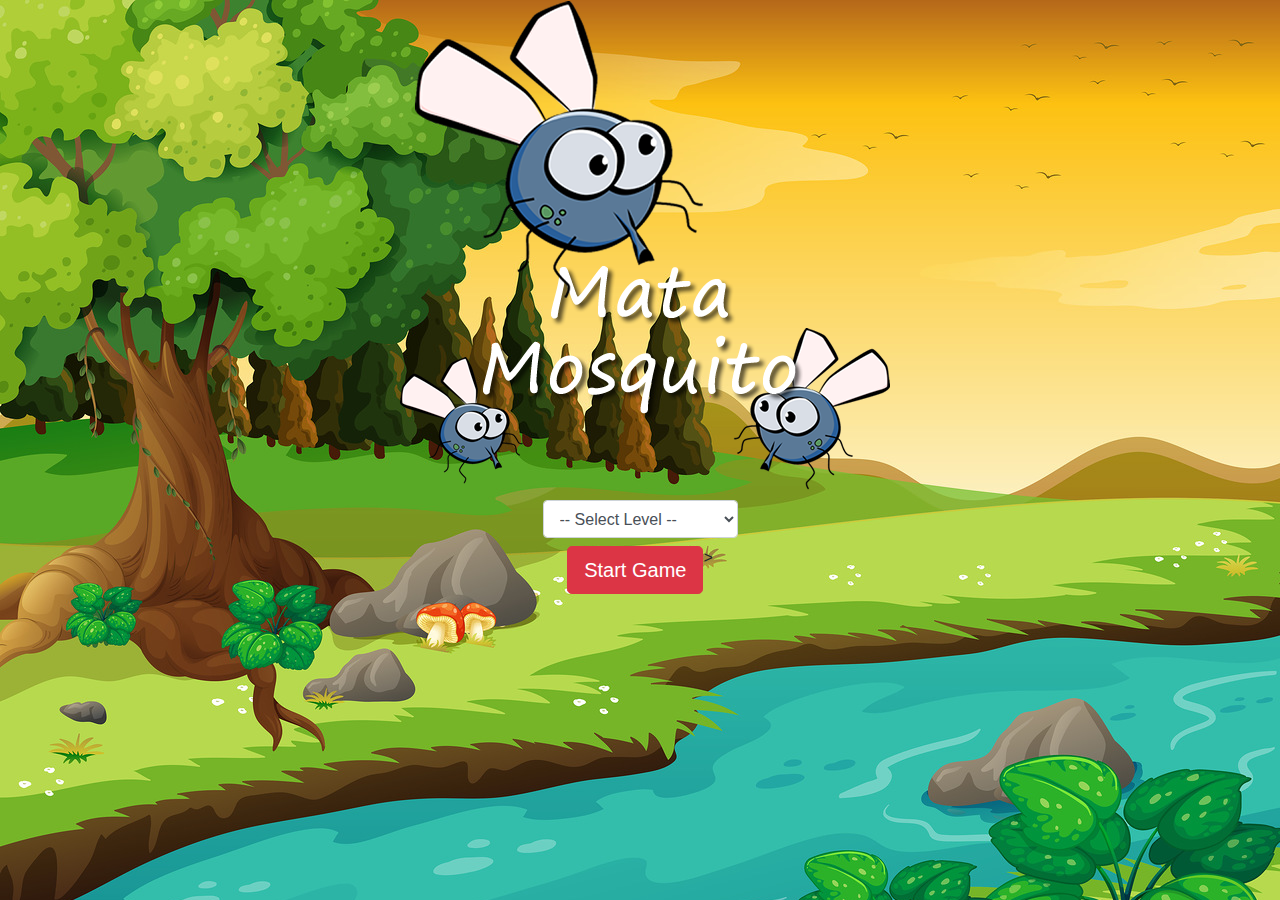
<file: index.html>
<!DOCTYPE html>
<html>
    <head>
        <meta charset="utf-8">
        <title>
            Mata Mosquito
        </title>

        <link rel="stylesheet" href="https://maxcdn.bootstrapcdn.com/bootstrap/4.0.0/css/bootstrap.min.css" integrity="sha384-Gn5384xqQ1aoWXA+058RXPxPg6fy4IWvTNh0E263XmFcJlSAwiGgFAW/dAiS6JXm" crossorigin="anonymous">

        <link rel="stylesheet" href="style.css">

        <script>
            function startGame() {
                var level = document.getElementById('level').value
                
                if (!level) {
                    alert('Select a level to start')
                    return false
                }
                
                window.location.href = 'game.html?' + level
            }

        </script>
    </head>
    <body>

        <div class="container">
            <div class="row">
                <div class="col">
                    <div class="d-flex justify-content-center">
                        <img id="game_over" src="imagens/game.png" alt="Fim de Jogo">
                    </div>
                </div>
            </div>

            <div class="row">
                <div class="col">
                    <div class="d-flex justify-content-center">
                        <div class="mb-2">
                            <select class="form-control" id="level">
                                <option value="">-- Select Level --</option>
                                <option value="1">Facility</option>
                                <option value="2">Household</option>
                                <option value="3">Forest</option>
                                <option value="4">Infestation</option>
                                <option value="5">There's nothing left...</option>
                            </select>
                        </div>
                    </div>
                </div>
            </div>

            <div class="row">
                <div class="col">
                    <div class="d-flex justify-content-center">
                        <button type="button" class="btn btn-danger btn-lg" onclick="startGame()">Start Game</button>></button>
                    </div>
                </div>
            </div>
        </div>
    </body>
</html>
</file>
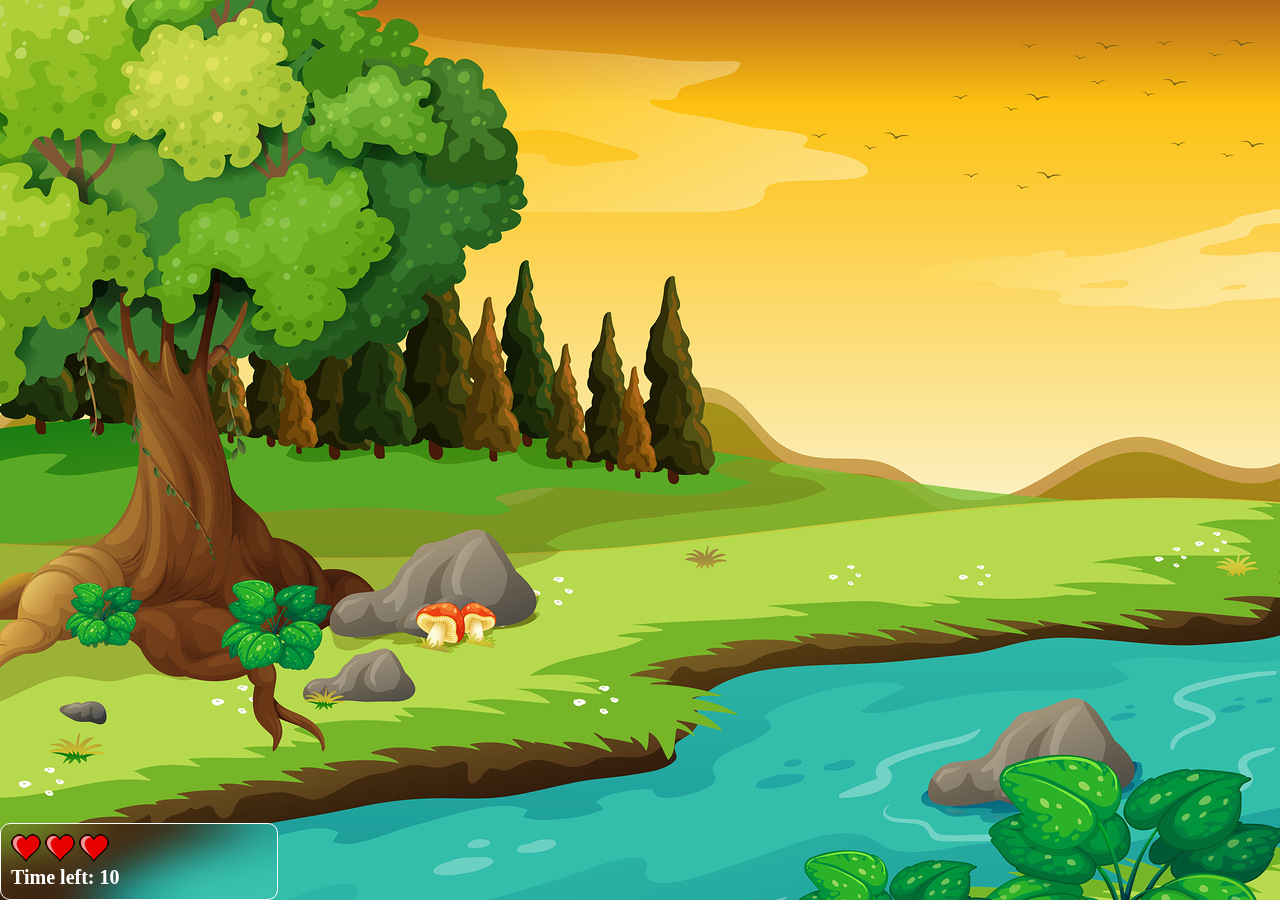
<file: game.html>
<!DOCTYPE html>
<html>
    <head>
        <meta charset="utf-8">
        <title>
            Mata Mosquito
        </title>

        <script src="script.js"></script>
        <link rel="stylesheet" href="style.css">
    </head>
    <body onresize="updateGameDimensions()">

        <div class="panel">
            <div class="lives">

                <img id="life1" src="imagens/coracao_cheio.png" alt="coração cheio">
                <img id="life2" src="imagens/coracao_cheio.png" alt="coração cheio">
                <img id="life3" src="imagens/coracao_cheio.png" alt="coração cheio">
            </div>

            <div class="chronometer">Time left: <span id="time"></span></div>
        </div>

        <script>
            document.getElementById('time').innerHTML = time
            
            var mosquitoInterval = setInterval(function(){
                newMosquito()
            }, difficultyInterval)

        </script>
    </body>
</html>
</file>
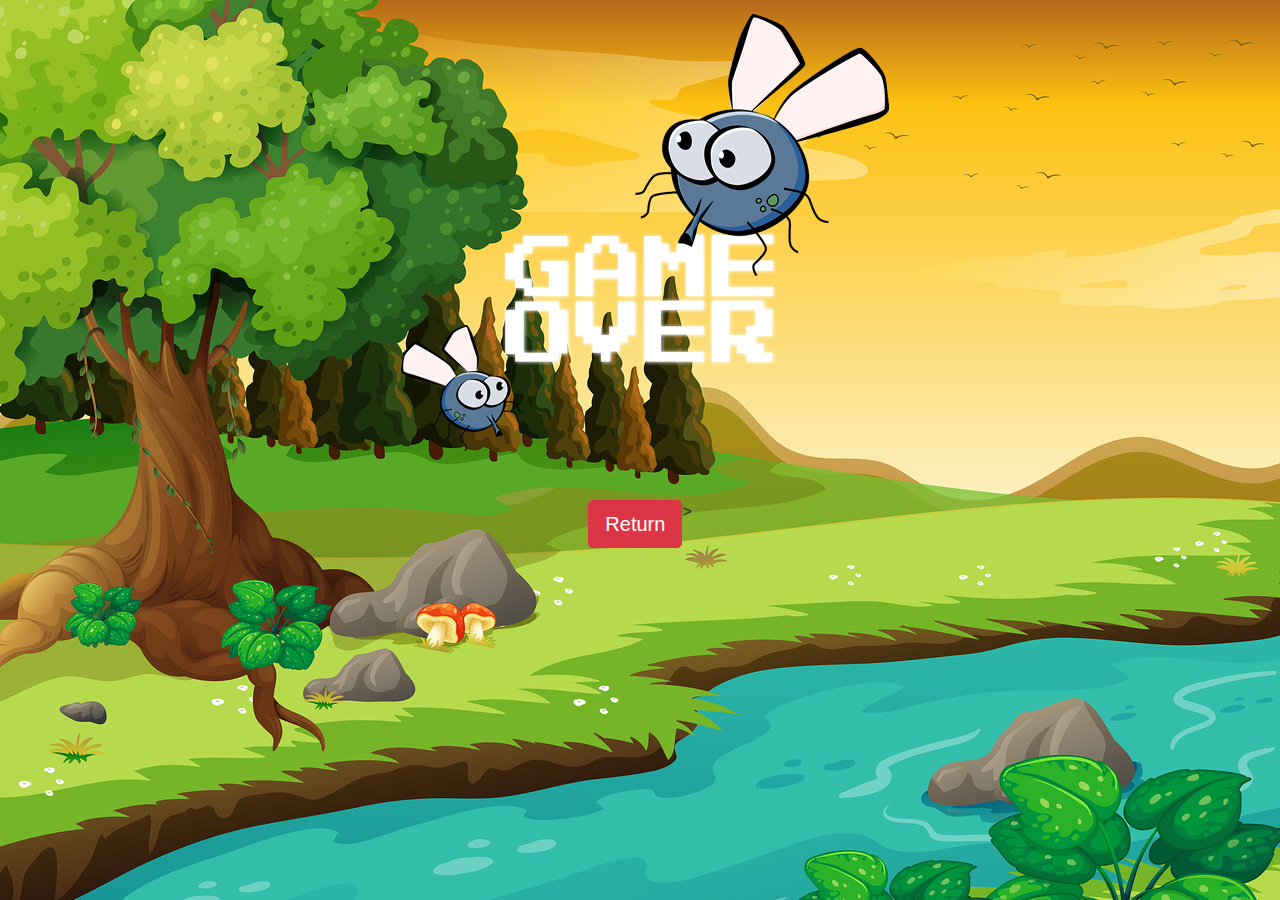
<file: game_over.html>
<!DOCTYPE html>
<html>
    <head>
        <meta charset="utf-8">
        <title>
            Game Over!
        </title>

        <link rel="stylesheet" href="https://maxcdn.bootstrapcdn.com/bootstrap/4.0.0/css/bootstrap.min.css" integrity="sha384-Gn5384xqQ1aoWXA+058RXPxPg6fy4IWvTNh0E263XmFcJlSAwiGgFAW/dAiS6JXm" crossorigin="anonymous">

        <link rel="stylesheet" href="style.css">
    </head>
    <body>

        <div class="container">
            <div class="row">
                <div class="col">
                    <div class="d-flex justify-content-center">
                        <img id="game_over" src="imagens/game_over.png" alt="Fim de Jogo">
                    </div>
                </div>
            </div>

            <div class="row">
                <div class="col">
                    <div class="d-flex justify-content-center">
                        <button type="button" class="btn btn-danger btn-lg" onclick="window.location.href='index.html'">Return</button>></button>
                    </div>
                </div>
            </div>
        </div>
    </body>
</html>
</file>
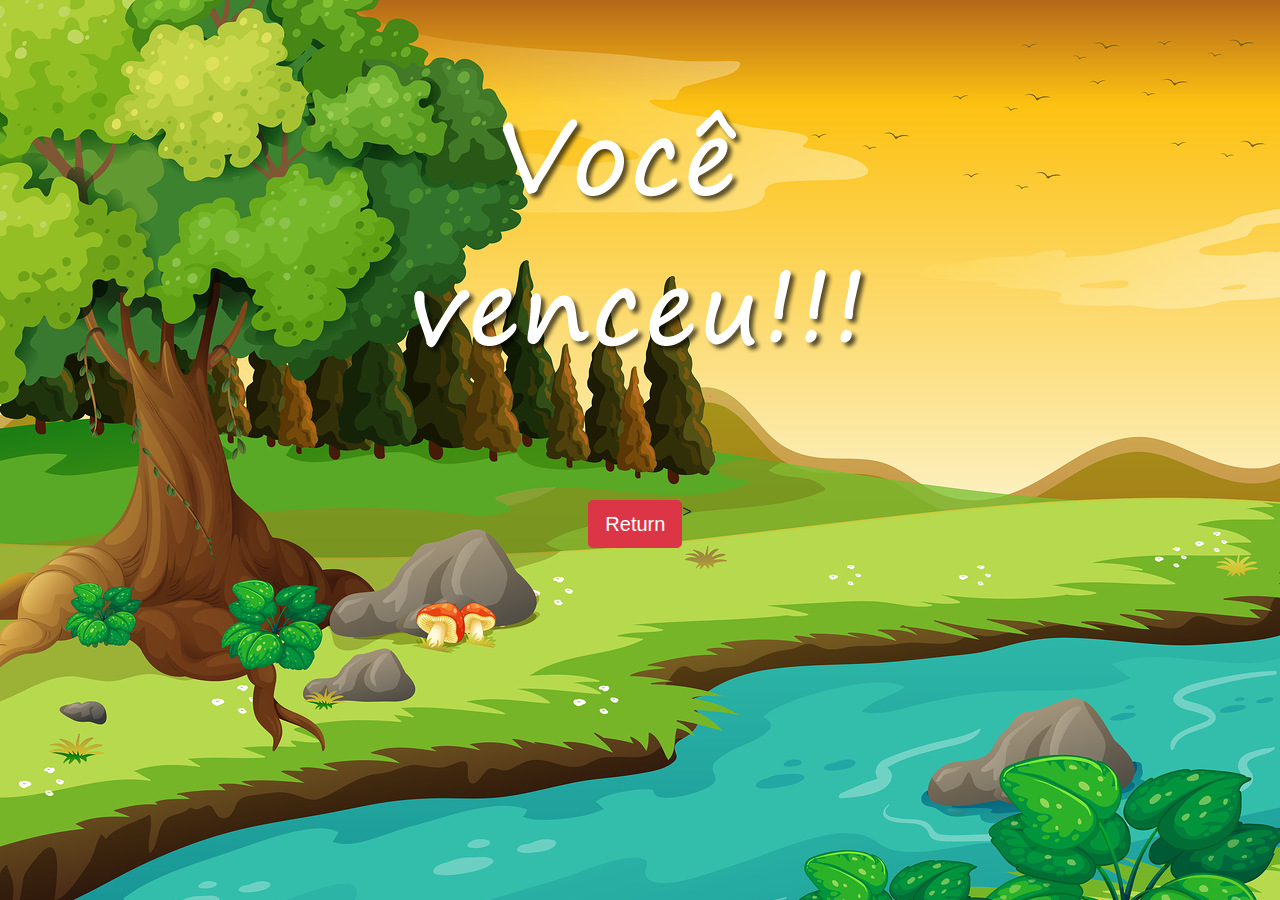
<file: you_win.html>
<!DOCTYPE html>
<html>
    <head>
        <title>
            You Win!
        </title>

        <link rel="stylesheet" href="https://maxcdn.bootstrapcdn.com/bootstrap/4.0.0/css/bootstrap.min.css" integrity="sha384-Gn5384xqQ1aoWXA+058RXPxPg6fy4IWvTNh0E263XmFcJlSAwiGgFAW/dAiS6JXm" crossorigin="anonymous">

        <link rel="stylesheet" href="style.css">
    </head>
    <body>

        <div class="container">
            <div class="row">
                <div class="col">
                    <div class="d-flex justify-content-center">
                        <img id="game_over" src="imagens/vitoria.png" alt="Fim de Jogo">
                    </div>
                </div>
            </div>

            <div class="row">
                <div class="col">
                    <div class="d-flex justify-content-center">
                        <button type="button" class="btn btn-danger btn-lg" onclick="window.location.href='index.html'">Return</button>></button>
                    </div>
                </div>
            </div>
        </div>
    </body>
</html>
</file>
<file: style.css>
html{
    cursor: url(imagens/mata_mosca.png) 30 30, auto;
}

body {
    background-image: url(imagens/bg.jpg);
    background-repeat: no-repeat;
    background-size: 100%;
}

.panel {
    position: absolute;
    width: 20%;
    background: transparent;
    backdrop-filter: blur(20px);
    padding: 10px;
    bottom: 0px;
    border: solid 1px #fff;
    border-radius: 10px;
    left:0px;
    display: flex;
    flex-direction: column;
}

.lives {
    float: left;
}

.chronometer {
    color:#fff;
    float: left;
    font-size: 20px;
    font-weight: bold;
}
</file>
